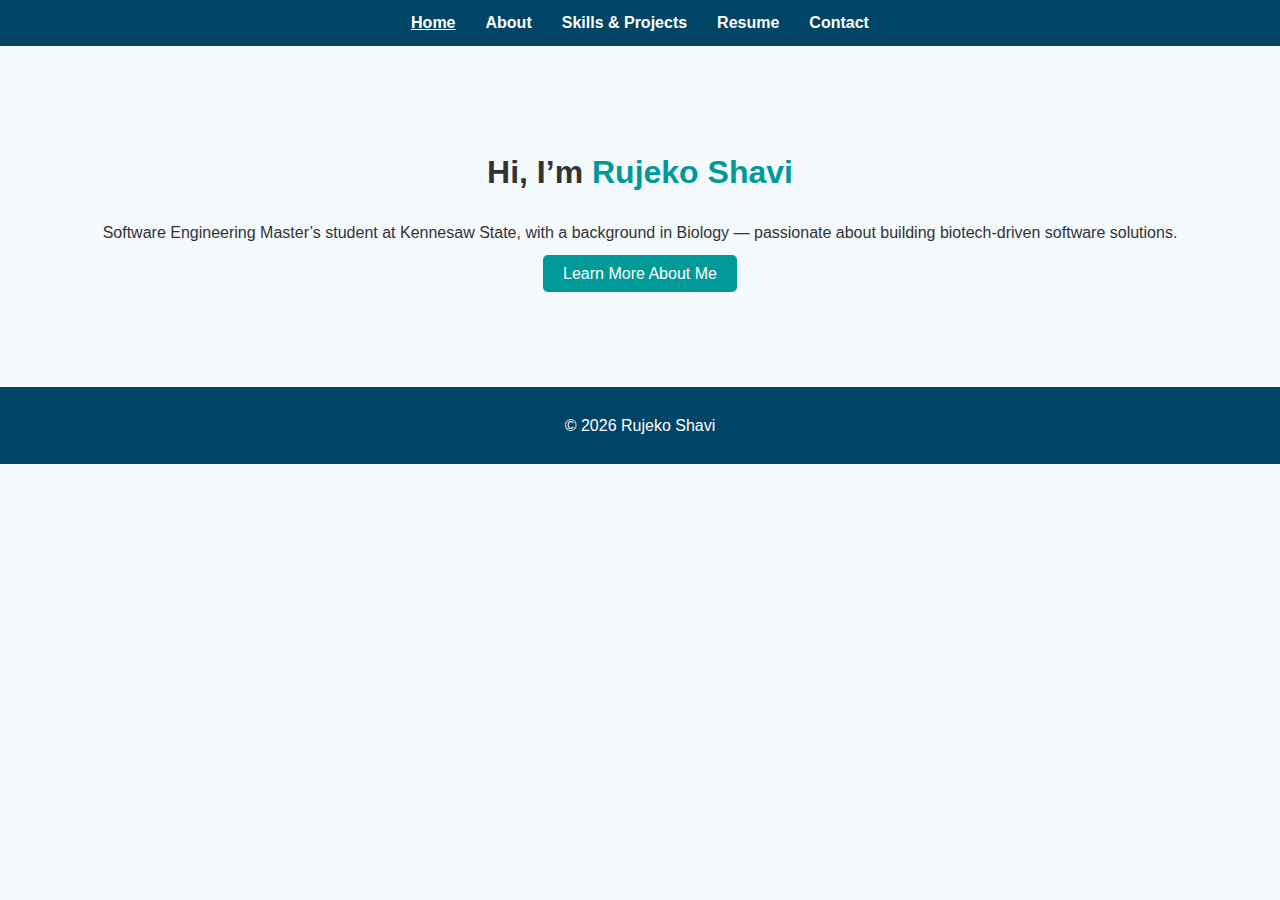
<file: index.html>
<!DOCTYPE html>
<html lang="en">
<head>
  <meta charset="UTF-8">
  <meta name="viewport" content="width=device-width, initial-scale=1.0">
  <title>Rujeko Shavi | Portfolio</title>
  <link rel="stylesheet" href="style.css">
</head>
<body>
  <header>
    <nav>
      <ul>
        <li><a href="index.html" class="active">Home</a></li>
        <li><a href="about.html">About</a></li>
        <li><a href="skills.html">Skills & Projects</a></li>
        <li><a href="resume.html">Resume</a></li>
        <li><a href="contact.html">Contact</a></li>
      </ul>
    </nav>
  </header>

  <main class="hero">
    <h1>Hi, I’m <span class="highlight">Rujeko Shavi</span></h1>
    <p>Software Engineering Master’s student at Kennesaw State, with a background in Biology — passionate about building biotech-driven software solutions.</p>
    <a href="about.html" class="btn">Learn More About Me</a>
  </main>

  <footer>
    <p>© <span id="year"></span> Rujeko Shavi</p>
  </footer>

  <script src="script.js"></script>
</body>
</html>
</file>
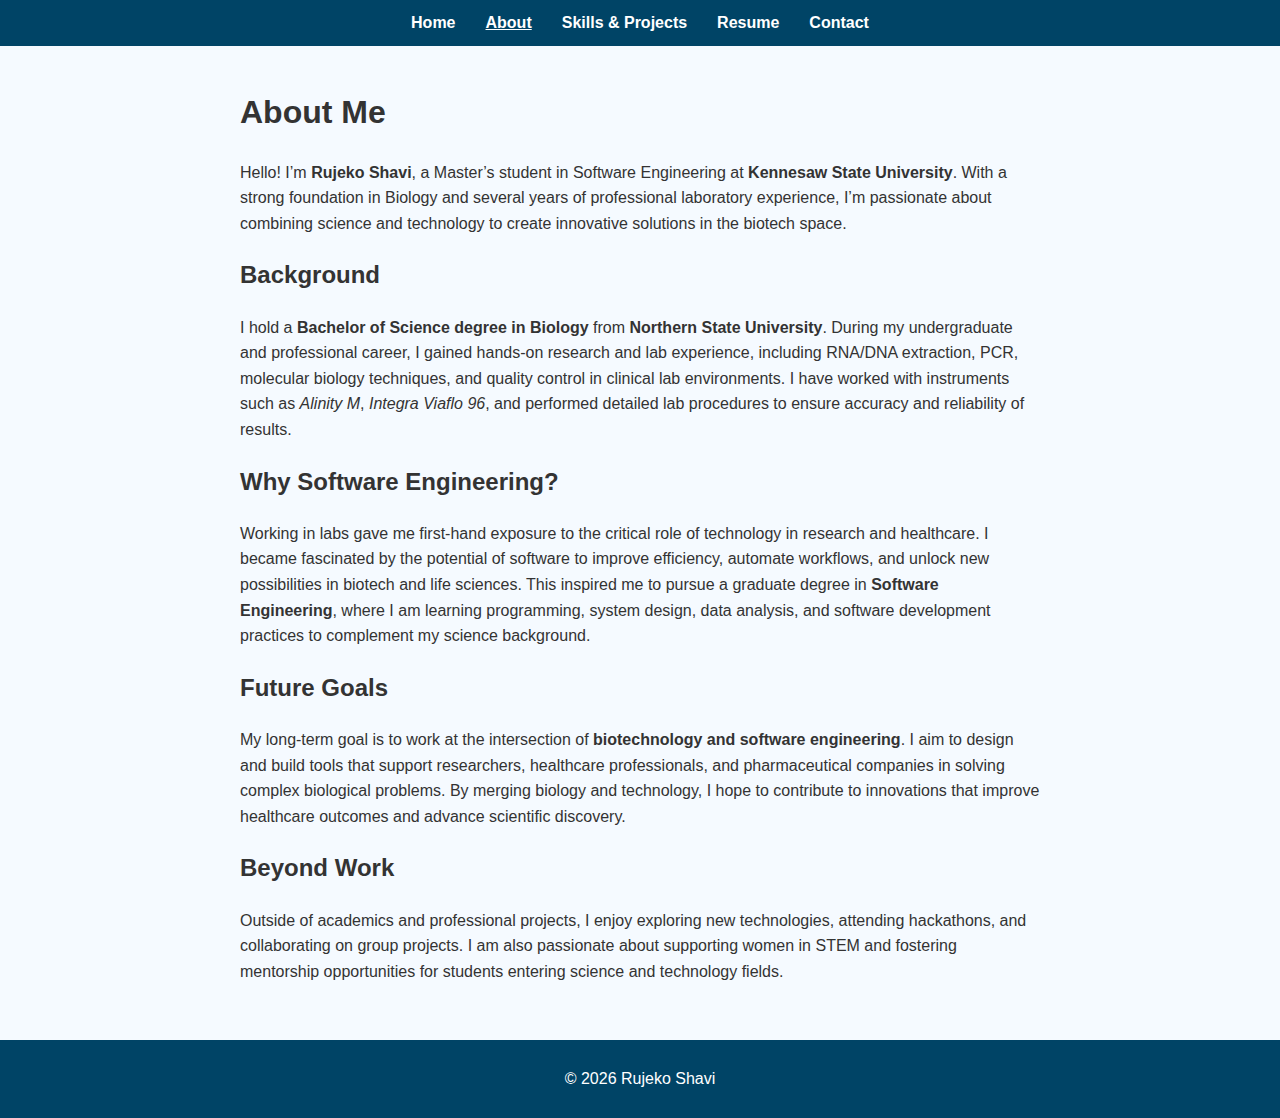
<file: About.html>
<!DOCTYPE html>
<html lang="en">
<head>
  <meta charset="UTF-8">
  <meta name="viewport" content="width=device-width, initial-scale=1.0">
  <title>About | Rujeko Shavi</title>
  <link rel="stylesheet" href="style.css">
</head>
<body>
  <header>
    <nav>
      <ul>
        <li><a href="index.html">Home</a></li>
        <li><a href="about.html" class="active">About</a></li>
        <li><a href="skills.html">Skills & Projects</a></li>
        <li><a href="resume.html">Resume</a></li>
        <li><a href="contact.html">Contact</a></li>
      </ul>
    </nav>
  </header>

  <main class="content">
    <h1>About Me</h1>

    <section>
      <p>
        Hello! I’m <strong>Rujeko Shavi</strong>, a Master’s student in Software Engineering at 
        <strong>Kennesaw State University</strong>. With a strong foundation in Biology and 
        several years of professional laboratory experience, I’m passionate about combining 
        science and technology to create innovative solutions in the biotech space.
      </p>
    </section>

    <section>
      <h2>Background</h2>
      <p>
        I hold a <strong>Bachelor of Science degree in Biology</strong> from 
        <strong>Northern State University</strong>. During my undergraduate and professional 
        career, I gained hands-on research and lab experience, including RNA/DNA extraction, 
        PCR, molecular biology techniques, and quality control in clinical lab environments.  
        I have worked with instruments such as <em>Alinity M</em>, <em>Integra Viaflo 96</em>, and 
        performed detailed lab procedures to ensure accuracy and reliability of results.
      </p>
    </section>

    <section>
      <h2>Why Software Engineering?</h2>
      <p>
        Working in labs gave me first-hand exposure to the critical role of technology in 
        research and healthcare. I became fascinated by the potential of software to improve 
        efficiency, automate workflows, and unlock new possibilities in biotech and life sciences.  
        This inspired me to pursue a graduate degree in <strong>Software Engineering</strong>, 
        where I am learning programming, system design, data analysis, and software development 
        practices to complement my science background.
      </p>
    </section>

    <section>
      <h2>Future Goals</h2>
      <p>
        My long-term goal is to work at the intersection of <strong>biotechnology and software 
        engineering</strong>. I aim to design and build tools that support researchers, 
        healthcare professionals, and pharmaceutical companies in solving complex biological 
        problems. By merging biology and technology, I hope to contribute to innovations that 
        improve healthcare outcomes and advance scientific discovery.
      </p>
    </section>

    <section>
      <h2>Beyond Work</h2>
      <p>
        Outside of academics and professional projects, I enjoy exploring new technologies, 
        attending hackathons, and collaborating on group projects. I am also passionate about 
        supporting women in STEM and fostering mentorship opportunities for students entering 
        science and technology fields.
      </p>
    </section>
  </main>

  <footer>
    <p>© <span id="year"></span> Rujeko Shavi</p>
  </footer>

  <script src="script.js"></script>
</body>
</html>
</file>
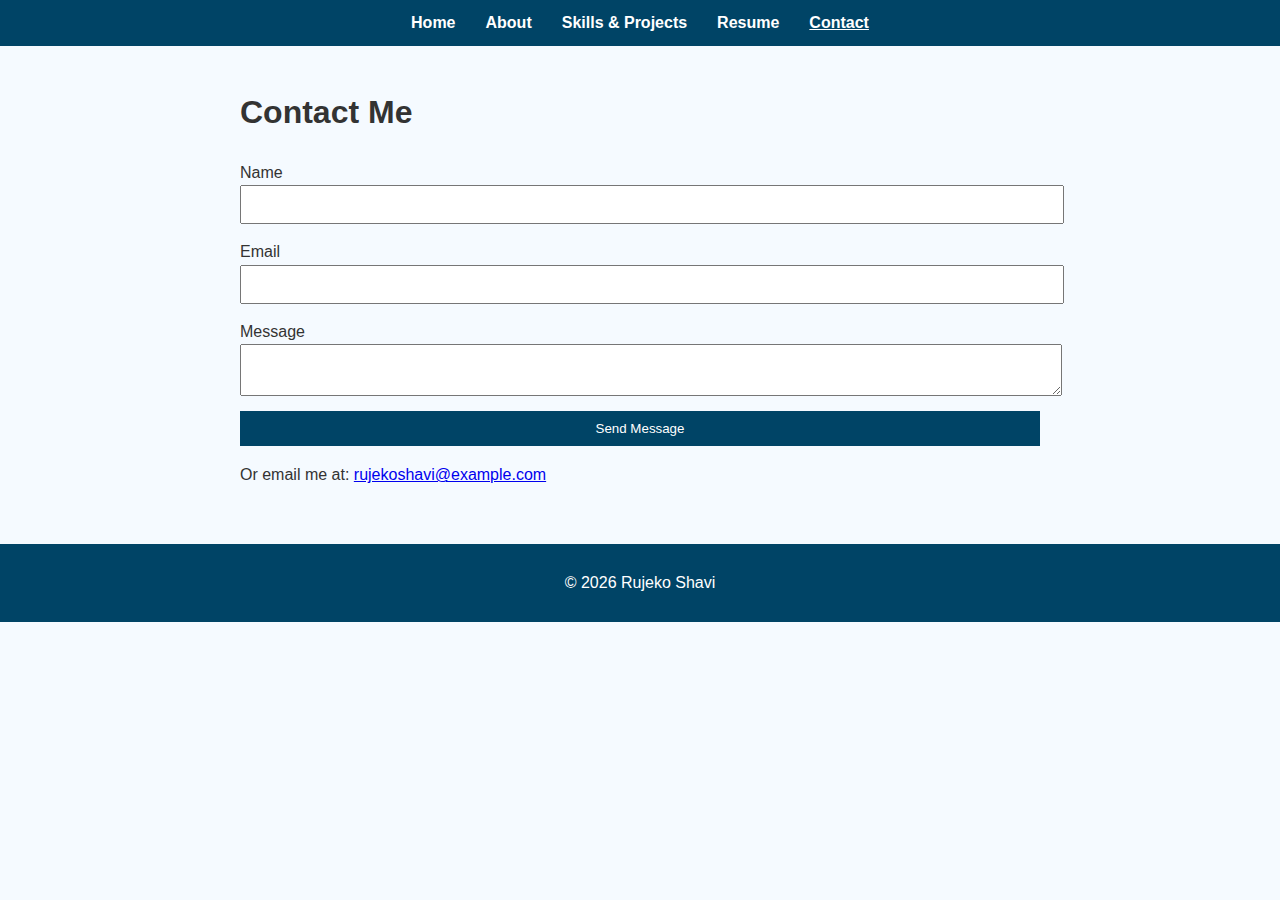
<file: Contact.html>
<!DOCTYPE html>
<html lang="en">
<head>
  <meta charset="UTF-8">
  <meta name="viewport" content="width=device-width, initial-scale=1.0">
  <title>Contact | Rujeko Shavi</title>
  <link rel="stylesheet" href="style.css">
</head>
<body>
  <header>
    <nav>
      <ul>
        <li><a href="index.html">Home</a></li>
        <li><a href="about.html">About</a></li>
        <li><a href="skills.html">Skills & Projects</a></li>
        <li><a href="resume.html">Resume</a></li>
        <li><a href="contact.html" class="active">Contact</a></li>
      </ul>
    </nav>
  </header>

  <main class="content">
    <h1>Contact Me</h1>
    <form id="contactForm">
      <label for="name">Name</label>
      <input type="text" id="name" name="name" required>

      <label for="email">Email</label>
      <input type="email" id="email" name="email" required>

      <label for="message">Message</label>
      <textarea id="message" name="message" required></textarea>

      <button type="submit">Send Message</button>
    </form>
    <p>Or email me at: <a href="mailto:rujekoshavi@example.com">rujekoshavi@example.com</a></p>
  </main>

  <footer>
    <p>© <span id="year"></span> Rujeko Shavi</p>
  </footer>

  <script src="script.js"></script>
</body>
</html>
</file>
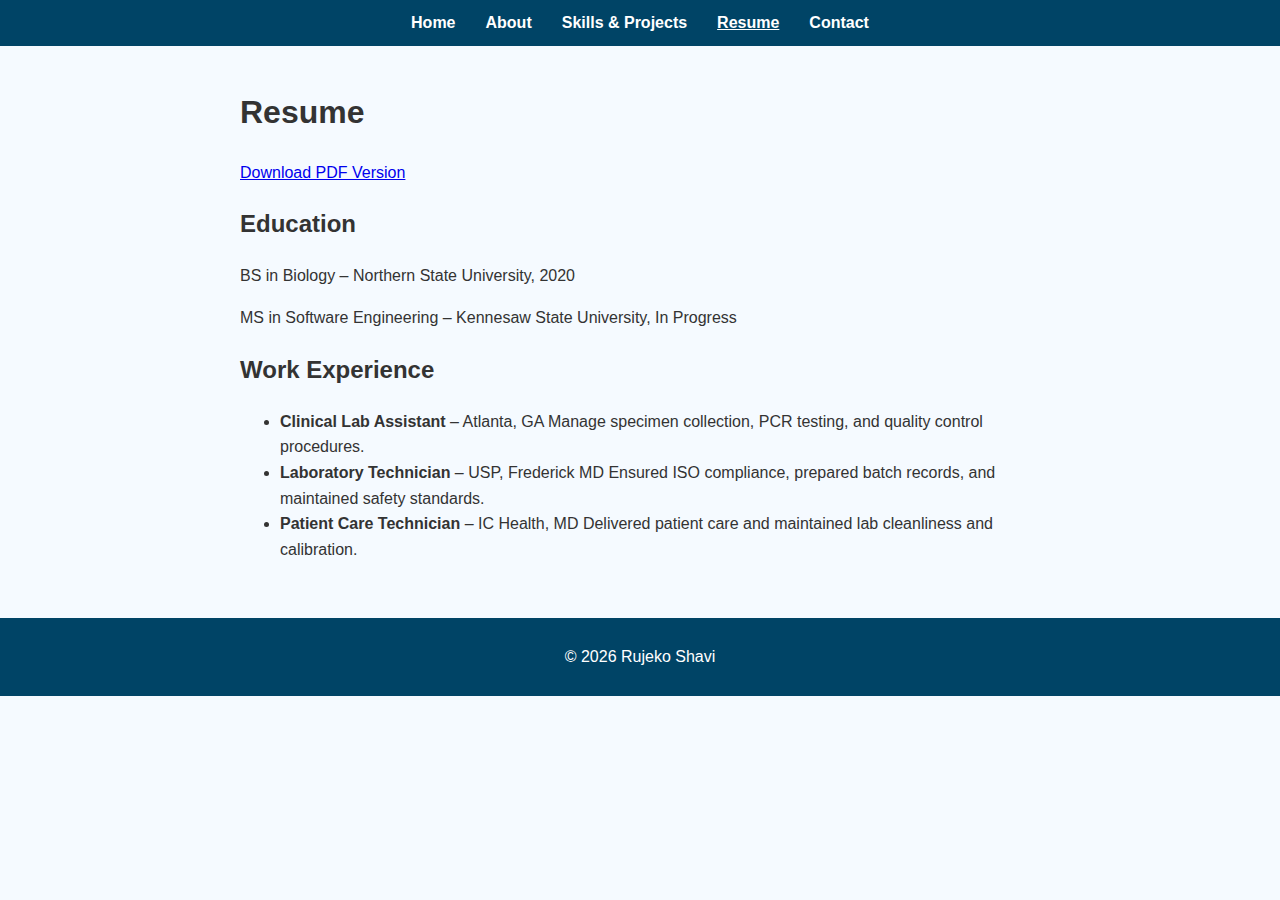
<file: Resume.html>
<!DOCTYPE html>
<html lang="en">
<head>
  <meta charset="UTF-8">
  <meta name="viewport" content="width=device-width, initial-scale=1.0">
  <title>Resume | Rujeko Shavi</title>
  <link rel="stylesheet" href="style.css">
</head>
<body>
  <header>
    <nav>
      <ul>
        <li><a href="index.html">Home</a></li>
        <li><a href="about.html">About</a></li>
        <li><a href="skills.html">Skills & Projects</a></li>
        <li><a href="resume.html" class="active">Resume</a></li>
        <li><a href="contact.html">Contact</a></li>
      </ul>
    </nav>
  </header>

  <main class="content">
    <h1>Resume</h1>
    <p><a href="downloads/resume.pdf" download>Download PDF Version</a></p>

    <h2>Education</h2>
    <p>BS in Biology – Northern State University, 2020</p>
    <p>MS in Software Engineering – Kennesaw State University, In Progress</p>

    <h2>Work Experience</h2>
    <ul>
      <li><strong>Clinical Lab Assistant</strong> – Atlanta, GA  
        Manage specimen collection, PCR testing, and quality control procedures.</li>
      <li><strong>Laboratory Technician</strong> – USP, Frederick MD  
        Ensured ISO compliance, prepared batch records, and maintained safety standards.</li>
      <li><strong>Patient Care Technician</strong> – IC Health, MD  
        Delivered patient care and maintained lab cleanliness and calibration.</li>
    </ul>
  </main>

  <footer>
    <p>© <span id="year"></span> Rujeko Shavi</p>
  </footer>

  <script src="script.js"></script>
</body>
</html>
</file>
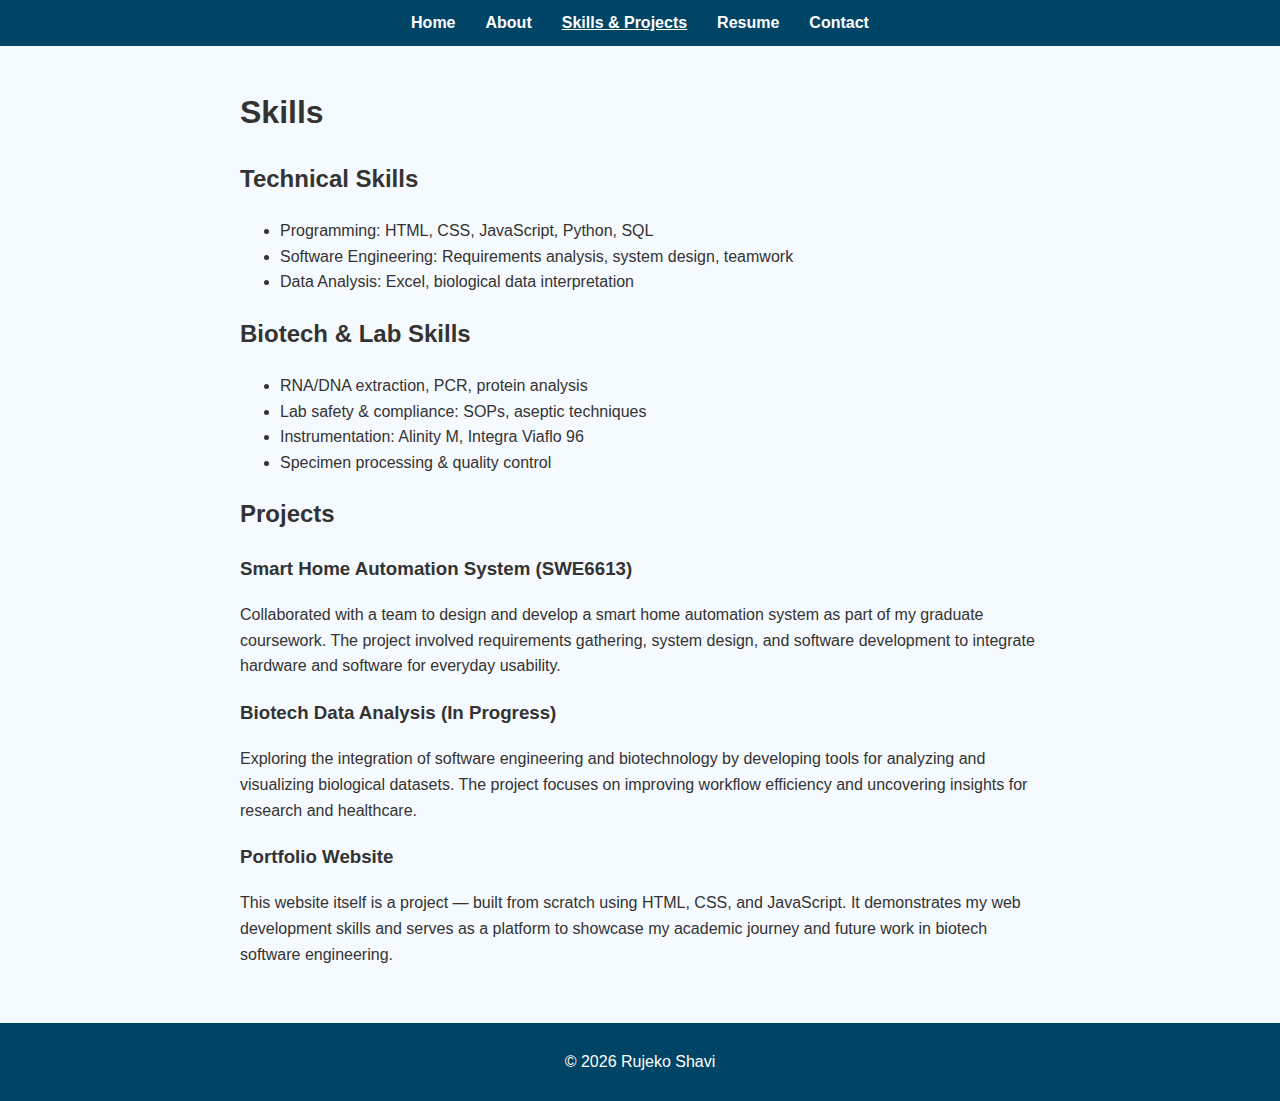
<file: Skills.html>
<!DOCTYPE html>
<html lang="en">
<head>
  <meta charset="UTF-8">
  <meta name="viewport" content="width=device-width, initial-scale=1.0">
  <title>Skills & Projects | Rujeko Shavi</title>
  <link rel="stylesheet" href="style.css">
</head>
<body>
  <header>
    <nav>
      <ul>
        <li><a href="index.html">Home</a></li>
        <li><a href="about.html">About</a></li>
        <li><a href="skills.html" class="active">Skills & Projects</a></li>
        <li><a href="resume.html">Resume</a></li>
        <li><a href="contact.html">Contact</a></li>
      </ul>
    </nav>
  </header>

  <main class="content">
    <h1>Skills</h1>

    <section>
      <h2>Technical Skills</h2>
      <ul>
        <li>Programming: HTML, CSS, JavaScript, Python, SQL</li>
        <li>Software Engineering: Requirements analysis, system design, teamwork</li>
        <li>Data Analysis: Excel, biological data interpretation</li>
      </ul>
    </section>

    <section>
      <h2>Biotech & Lab Skills</h2>
      <ul>
        <li>RNA/DNA extraction, PCR, protein analysis</li>
        <li>Lab safety & compliance: SOPs, aseptic techniques</li>
        <li>Instrumentation: Alinity M, Integra Viaflo 96</li>
        <li>Specimen processing & quality control</li>
      </ul>
    </section>

    <section>
      <h2>Projects</h2>

      <article>
        <h3>Smart Home Automation System (SWE6613)</h3>
        <p>
          Collaborated with a team to design and develop a smart home automation system as part 
          of my graduate coursework. The project involved requirements gathering, system design, 
          and software development to integrate hardware and software for everyday usability.
        </p>
      </article>

      <article>
        <h3>Biotech Data Analysis (In Progress)</h3>
        <p>
          Exploring the integration of software engineering and biotechnology by developing tools 
          for analyzing and visualizing biological datasets. The project focuses on improving 
          workflow efficiency and uncovering insights for research and healthcare.
        </p>
      </article>

      <article>
        <h3>Portfolio Website</h3>
        <p>
          This website itself is a project — built from scratch using HTML, CSS, and JavaScript. 
          It demonstrates my web development skills and serves as a platform to showcase my 
          academic journey and future work in biotech software engineering.
        </p>
      </article>
    </section>
  </main>

  <footer>
    <p>© <span id="year"></span> Rujeko Shavi</p>
  </footer>

  <script src="script.js"></script>
</body>
</html>
</file>
<file: style.css>
body {
  font-family: Arial, sans-serif;
  margin: 0;
  line-height: 1.6;
  background-color: #f5faff;
  color: #333;
}

header {
  background: #004466;
  padding: 10px 0;
}

nav ul {
  list-style: none;
  display: flex;
  justify-content: center;
  margin: 0;
  padding: 0;
}

nav ul li {
  margin: 0 15px;
}

nav ul li a {
  color: white;
  text-decoration: none;
  font-weight: bold;
}

nav ul li a.active {
  text-decoration: underline;
}

.hero {
  text-align: center;
  padding: 80px 20px;
}

.highlight {
  color: #009999;
}

.btn {
  background: #009999;
  color: white;
  padding: 10px 20px;
  border-radius: 5px;
  text-decoration: none;
}

.content {
  max-width: 800px;
  margin: auto;
  padding: 20px;
}

form input, form textarea, form button {
  display: block;
  width: 100%;
  margin-bottom: 15px;
  padding: 10px;
}

form button {
  background: #004466;
  color: white;
  border: none;
  cursor: pointer;
}

footer {
  text-align: center;
  padding: 10px;
  background: #004466;
  color: white;
  margin-top: 20px;
}
</file>
